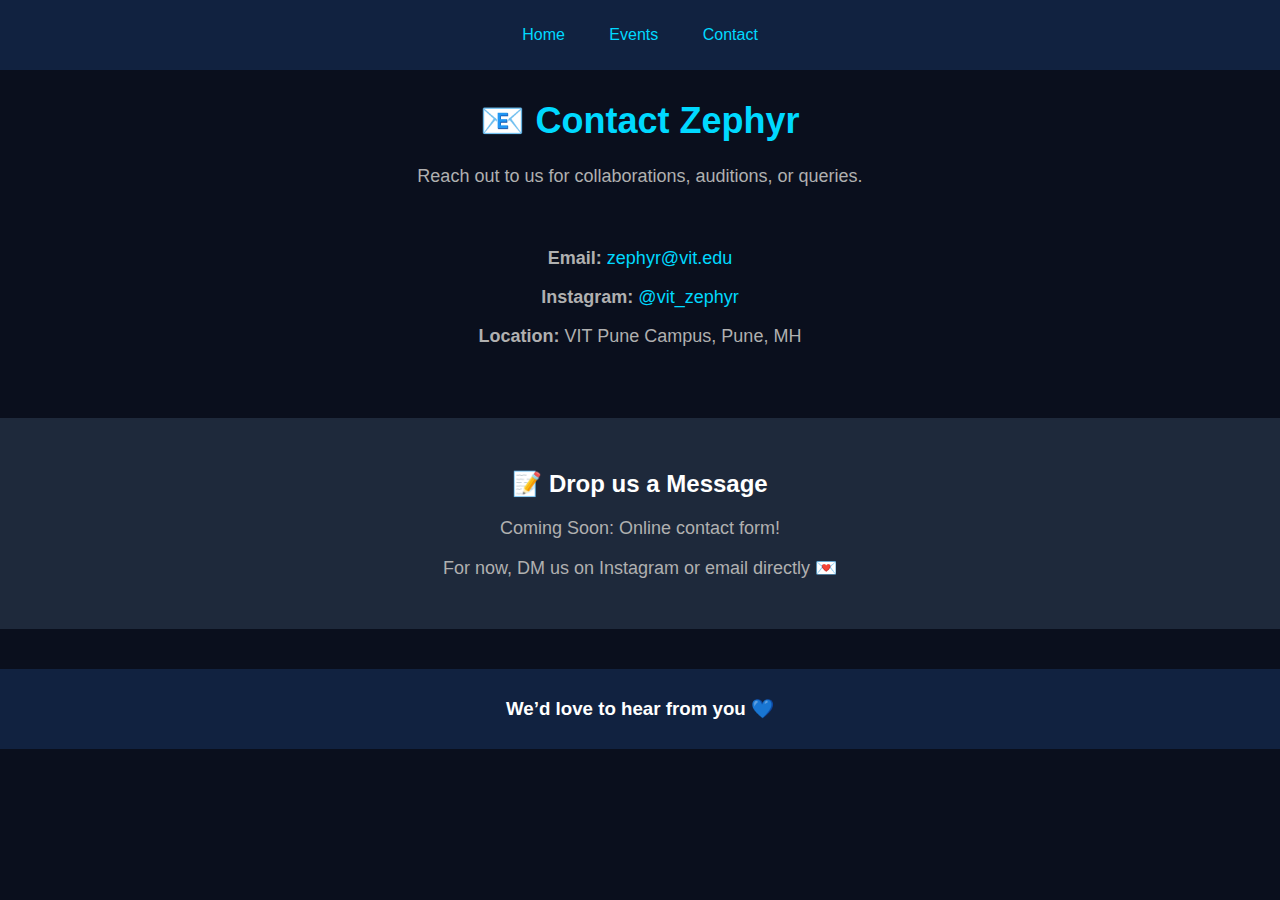
<file: bootstrap.assignment/contact.html>
<!DOCTYPE html>
<html lang="en">
<head>
  <meta charset="UTF-8">
  <title>Zephyr Club - Contact</title>
  <link rel="stylesheet" href="contact.css">
</head>
<body style="font-family: Arial, sans-serif; background-color: #0A0F1D; color: white;">
  <table width="100%" height="70" style="background-color: #112240;">
    <tr>
      <td align="center">
        <a href="index.html" style="color: #00D9FF; margin: 20px;">Home</a>
        <a href="events.html" style="color: #00D9FF; margin: 20px;">Events</a>
        <a href="contact.html" style="color: #00D9FF; margin: 20px;">Contact</a>
      </td>
    </tr>
  </table>
  <h1 align="center" style="margin-top: 30px;">📧 Contact Zephyr</h1>
  <p align="center" style="font-size: 18px;">Reach out to us for collaborations, auditions, or queries.</p>
  <table width="100%" style="margin-top: 40px;">
    <tr>
      <td align="center">
        <p><b>Email:</b> <a href="mailto:zephyr@vit.edu" style="color: #00D9FF;">zephyr@vit.edu</a></p>
        <p><b>Instagram:</b> <a href="https://www.instagram.com/vit_zephyr/" style="color: #00D9FF;">@vit_zephyr</a></p>
        <p><b>Location:</b> VIT Pune Campus, Pune, MH</p>
      </td>
    </tr>
  </table>
  <table width="100%" style="margin-top: 50px; background-color: #1e293b;">
    <tr>
      <td align="center" style="padding: 30px;">
        <h2>📝 Drop us a Message</h2>
        <p>Coming Soon: Online contact form!</p>
        <p>For now, DM us on Instagram or email directly 💌</p>
      </td>
    </tr>
  </table>
  <table width="100%" height="80" style="background-color: #112240; margin-top: 40px;">
    <tr>
      <td align="center">
        <h3 style="margin: 0;">We’d love to hear from you 💙</h3>
      </td>
    </tr>
  </table>

</body>
</html>
</file>
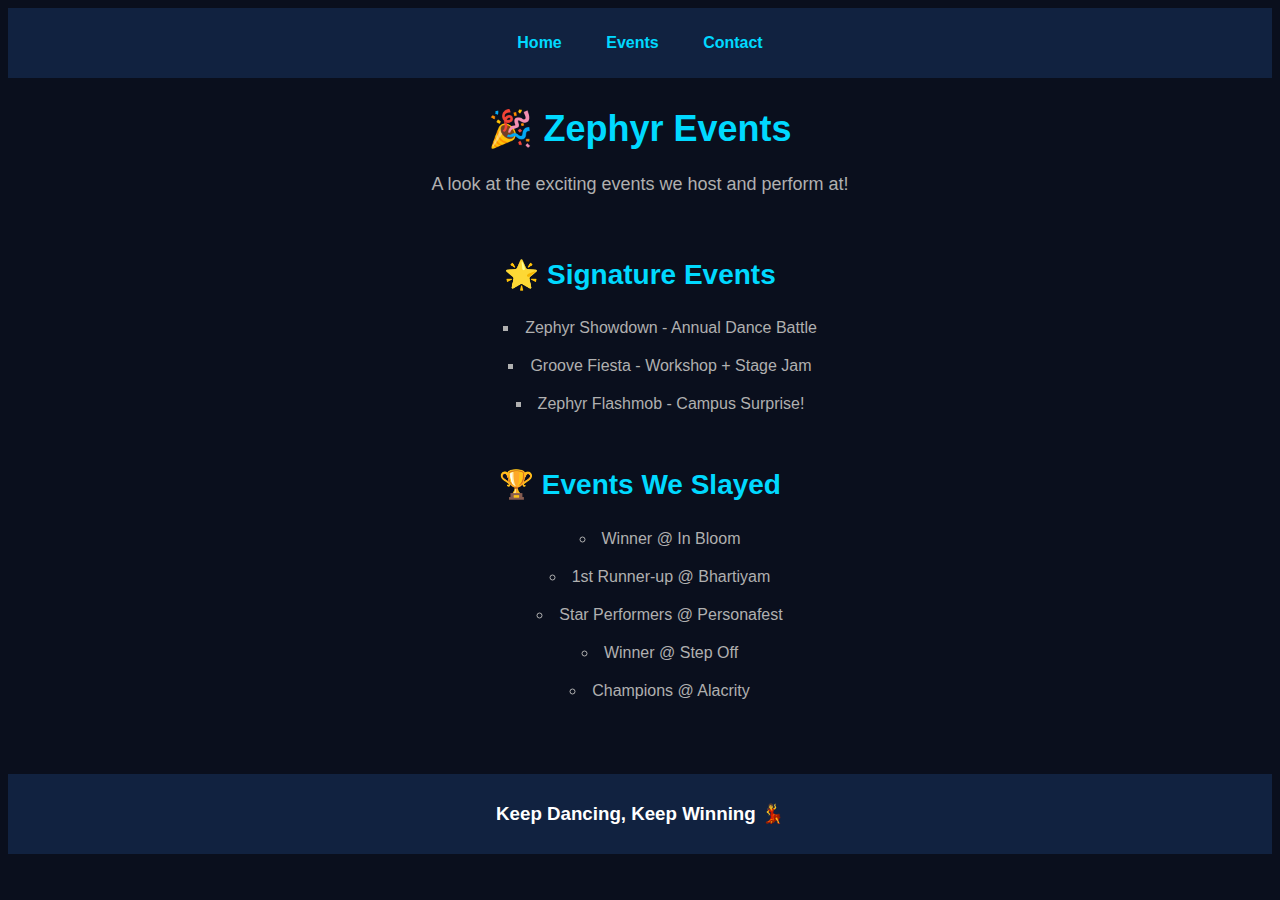
<file: bootstrap.assignment/events.html>
<!DOCTYPE html>
<html lang="en">
<head>
  <meta charset="UTF-8">
  <title>Zephyr Club - Events</title>
</head>
<link rel="stylesheet" href="events.css">
<body style="font-family: Arial, sans-serif; background-color: #0A0F1D; color: white;">
  <table width="100%" height="70" style="background-color: #112240;">
    <tr>
      <td align="center">
        <a href="index.html" style="color: #00D9FF; margin: 20px;">Home</a>
        <a href="events.html" style="color: #00D9FF; margin: 20px;">Events</a>
        <a href="contact.html" style="color: #00D9FF; margin: 20px;">Contact</a>
      </td>
    </tr>
  </table>
  <h1 align="center" style="margin-top: 30px;">🎉 Zephyr Events</h1>
  <p align="center" style="font-size: 18px;">A look at the exciting events we host and perform at!</p>
  <table width="100%" style="margin-top: 30px;">
    <tr>
      <td align="center">
        <h2 style="color: #00D9FF;">🌟 Signature Events</h2>
        <ul style="list-style-type: square; font-size: 16px;">
          <li>Zephyr Showdown - Annual Dance Battle</li>
          <li>Groove Fiesta - Workshop + Stage Jam</li>
          <li>Zephyr Flashmob - Campus Surprise!</li>
        </ul>
      </td>
    </tr>

    <tr>
      <td align="center" style="margin-top: 40px;">
        <h2 style="color: #00D9FF;">🏆 Events We Slayed</h2>
        <ul style="list-style-type: circle; font-size: 16px;">
          <li>Winner @ In Bloom</li>
          <li>1st Runner-up @ Bhartiyam</li>
          <li>Star Performers @ Personafest</li>
          <li>Winner @ Step Off</li>
          <li>Champions @ Alacrity</li>
        </ul>
      </td>
    </tr>
  </table>
  <table width="100%" height="80" style="background-color: #112240; margin-top: 50px;">
    <tr>
      <td align="center">
        <h3 style="margin: 0;">Keep Dancing, Keep Winning 💃</h3>
      </td>
    </tr>
  </table>

</body>
</html>
</file>
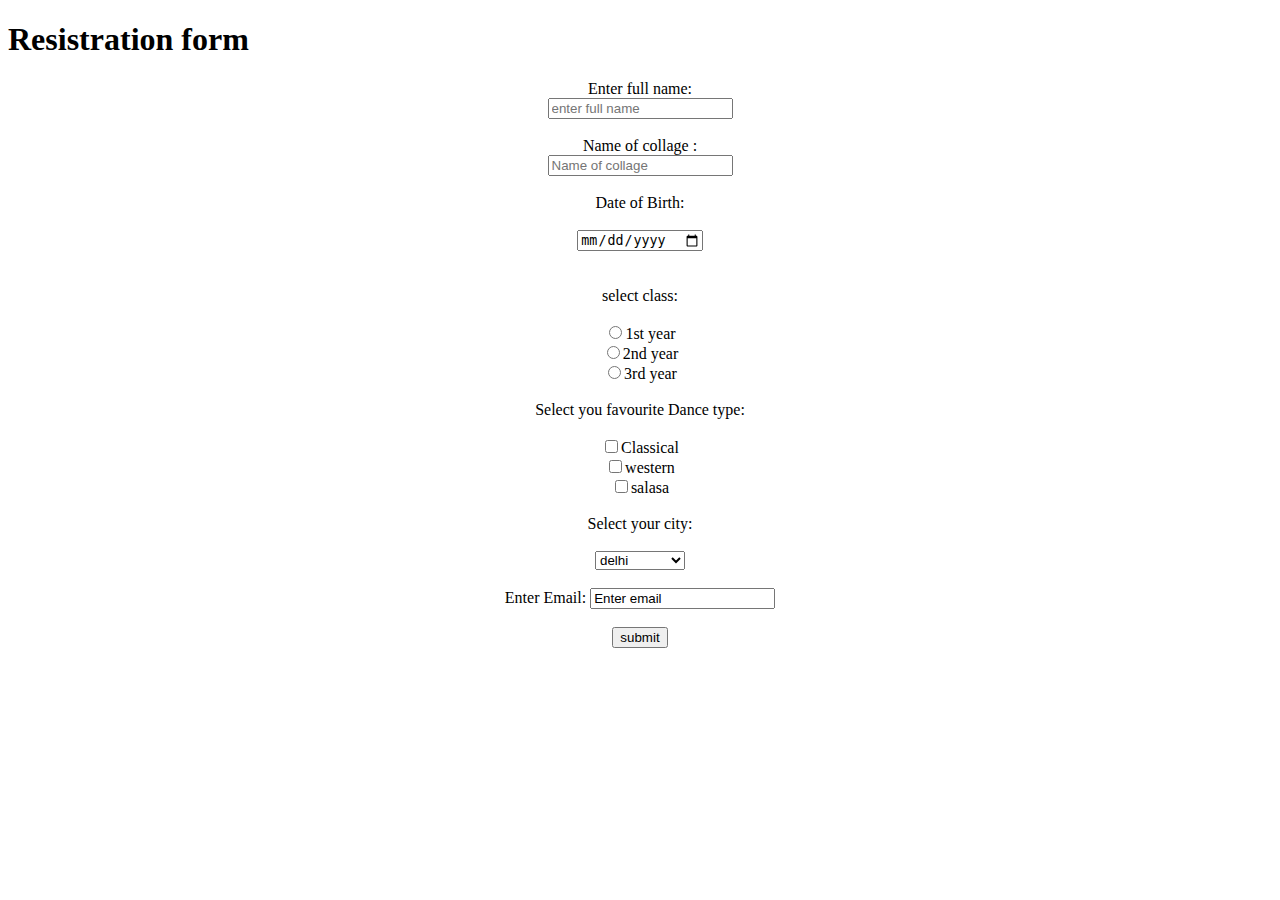
<file: bootstrap.assignment/form.html>
<!DOCTYPE html>
<html lang="en">
<head>
    <meta charset="UTF-8">
    <meta name="viewport" content="width=device-width, initial-scale=1.0">
    <title>Document</title>
</head>
<body>
    <h1>Resistration form</h1>
    <form action="/action.php" align="center" >
    Enter full name:<br>
    <input type="text" placeholder="enter full name">
    <br>
    <br>
    Name of collage :
    <br>
    <input type="Name of collage" placeholder="Name of collage">
    <br><br>
    Date of Birth: <br><br>
    <input type="date" name = LastName> <br>
    <br>
    <br>
    select class:<br><br>
    <input type="radio" value="class XI" name="class" >1st year
    <br>
    <input type="radio" value="2nd year" name="class">2nd year
    <br>
    <input type="radio" value="3rd year" name="class">3rd year
    <br><br>
    Select you favourite Dance type:
    <br><br>
    <input type="checkbox" value="Classical" name="Dance" id="101">Classical
    
    <label for="Western">
    <br>
    <input type="checkbox" value="Western" name="Dance" id="102">western
         
    </label>
    <label for="salsa">
     <br>
     <input type="checkbox" value="salsa" name="Dance">salasa
    </label>
    
  
        
    
    <br><br>
   
    
    
    
    Select your city:
    <br><br>
    <select name="city" inabled>   
        <option value="delhi">delhi</option>
        <option value="mumbai">mumbai</option>
        <option value="pune">pune</option>
        <option value="chandrapur">chandrapur</option>
    </select>
    
    
    <br><br>
    Enter Email:
    <input type="email" value="Enter email">
    <br><br>
    
    <input type="submit" value="submit">
    
    

  




    </form>
</body>
</html>
</file>
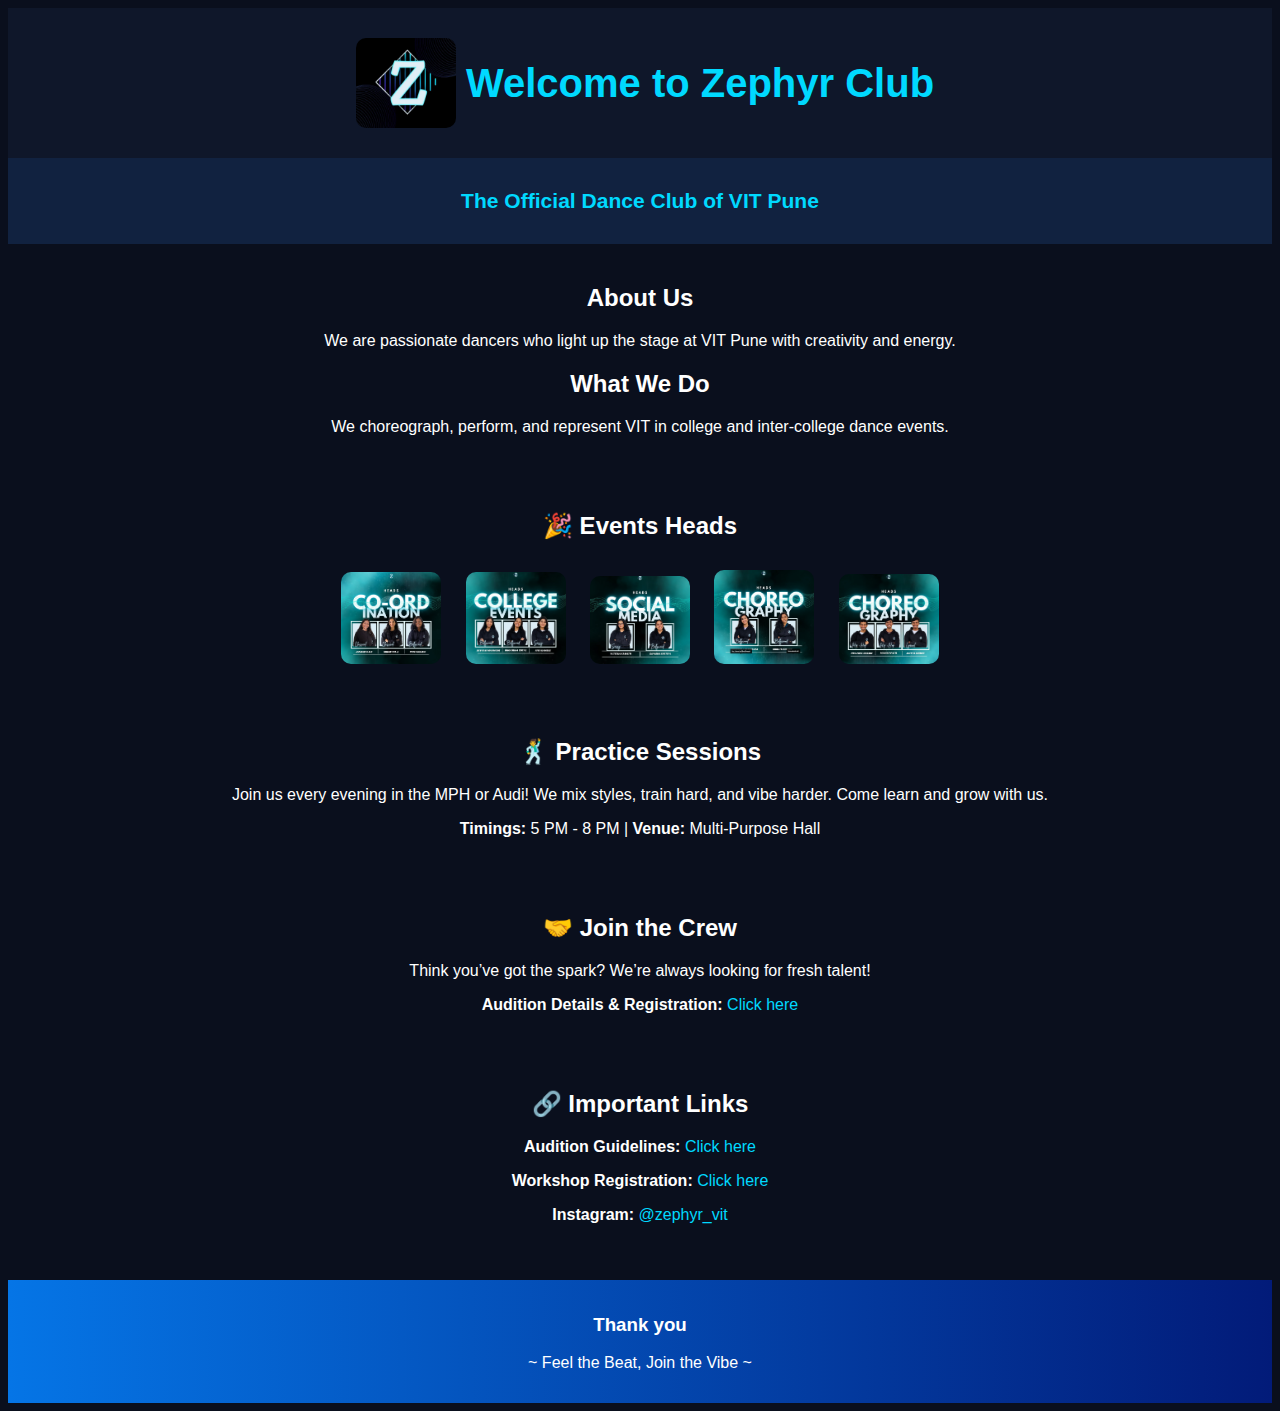
<file: bootstrap.assignment/home.html>
<!DOCTYPE html>
<html lang="en">
<head>
  <meta charset="UTF-8">
  <title>Zephyr Club - VIT Pune</title>
  <link rel="stylesheet" href="external.css">
</head>
<body>

  <header class="navbar">
    <img src="Zephyr icon.png" alt="Zephyr icon" class="logo">
    <h1>Welcome to Zephyr Club</h1>
  </header>

  <section class="tagline">
    <h3>The Official Dance Club of VIT Pune</h3>
  </section>

  <section class="about-section">
    <div class="about-card">
      <h2>About Us</h2>
      <p>We are passionate dancers who light up the stage at VIT Pune with creativity and energy.</p>
    </div>
    <div class="about-card">
      <h2>What We Do</h2>
      <p>We choreograph, perform, and represent VIT in college and inter-college dance events.</p>
    </div>
  </section>

  <section class="event-heads">
    <h2>🎉 Events Heads</h2>
    <div class="head-images">
      <img src="Screenshot 2025-04-07 211510 copy.png" alt="head 1">
      <img src="Screenshot 2025-04-07 212153.png" alt="head 2">
      <img src="Screenshot 2025-04-07 212254.png" alt="head 3">
      <img src="Screenshot 2025-04-07 212352.png" alt="head 4">
      <img src="Screenshot 2025-04-07 212517.png" alt="head 5">
    </div>
  </section>

  <section class="practice-info">
    <h2>🕺 Practice Sessions</h2>
    <p>Join us every evening in the MPH or Audi! We mix styles, train hard, and vibe harder. Come learn and grow with us.</p>
    <p><b>Timings:</b> 5 PM - 8 PM | <b>Venue:</b> Multi-Purpose Hall</p>
  </section>

  <section class="join-crew">
    <h2>🤝 Join the Crew</h2>
    <p>Think you’ve got the spark? We’re always looking for fresh talent!</p>
    <p><b>Audition Details & Registration:</b> <a href="https://forms.gle/BRnUYaNRBu7ngkFr8">Click here</a></p>
  </section>

  <section class="links">
    <h2>🔗 Important Links</h2>
    <p><b>Audition Guidelines:</b> <a href="https://instagram.com" class="red-link">Click here</a></p>
    <p><b>Workshop Registration:</b> <a href="https://forms.gle" class="red-link">Click here</a></p>
    <p><b>Instagram:</b> <a href="https://www.instagram.com/vit_zephyr/" class="red-link">@zephyr_vit</a></p>
  </section>

  <footer>
    <h3>Thank you</h3>
    <p>~ Feel the Beat, Join the Vibe ~</p>
  </footer>

</body>
</html>
</file>
<file: bootstrap.assignment/contact.css>
body {
    margin: 0;
    font-family: Arial, sans-serif;
    background-color: #0A0F1D;
    color: white;
    animation: fadeInDown 1s ease-out;
  }
  
  h1 {
    text-align: center;
    margin-top: 30px;
    font-size: 36px;
    color: #00D9FF;
    animation: fadeInDown 1s ease-out;
  }
 a{
  text-decoration: none;
 }
  
  p {
    text-align: center;
    font-size: 18px;
    color: #B0B0B0;
  }
  
   @keyframes fadeInDown {
    from {
      opacity: 0;
      transform: translateY(-20px);
    }
    to {
      opacity: 1;
      transform: translateY(0);
    }
  }
</file>
<file: bootstrap.assignment/events.css>
body {
  
    font-family: Arial, sans-serif;
    background-color: #0A0F1D;
    color: white;
  }
  
  a {
    color: #00D9FF;
    text-decoration: none;
    font-weight: bold;
    transition: color 0.3s ease;
  }
  
  h1 {
    text-align: center;
    margin-top: 30px;
    font-size: 36px;
    color: #00D9FF;
    animation: fadeIn 1s ease-out;
  }
  
  p {
    text-align: center;
    font-size: 18px;
    color: #B0B0B0;
    animation: fadeIn 1.5s ease-out;
  }
  

  ul {
    list-style-position: inside;
    color: #B0B0B0;
    font-size: 18px;
  
  }
  
  li {
    margin: 10px 0;
    padding: 5px;
    transition: transform 0.3s ease, color 0.3s ease; 
  }
  
  li:hover {
    color: #00D9FF;
    transform: scale(1.05);
  }
  h2 {
    color: #00D9FF;
    font-size: 28px;
    margin-top: 30px;
    animation: fadeIn 2s ease-out;
  }
  
  section {
    text-align: center;
    padding: 40px 20px;
  }
  
  footer {
    background-color: #112240;
    text-align: center;
    padding: 30px 0;
    margin-top: 50px;
  }
  
  footer h3 {
    color: white;
    font-size: 24px;
  }

  @keyframes fadeIn {
    from {
      opacity: 0;
      transform: translateY(-20px);
    }
    to {
      opacity: 1;
      transform: translateY(0);
    }
  }
</file>
<file: bootstrap.assignment/external.css>
body {
 
    font-family: sans-serif;
    background-color: #0A0F1D;
    color: white;
    
    animation: slideIn 1s ease;

  }
  
  header {
    background-color: #0f172a;
    display: flex;
    justify-content: center;
    align-items: center;     
    height: 150px;
    animation: slideIn 1s ease;
  }
  
  header h1 {
    color: #00D9FF;
    font-size: 40px;
    animation: fadeIn 2s ease;
  }
  
  .tagline {
    background-color: #112240;
    text-align: center;
    padding: 10px;
    font-size: 18px;
    color: #00D9FF;
    animation: slideIn 1s ease;
  }

  section {
    text-align: center;
    padding: 20px;
  }
  
  .card {
    background-color: #1e1e2e;
    margin: 20px auto;
    padding: 20px;
    width: 90%;
    max-width: 300px;
  }
  
  img {
    border-radius: 10px;
    margin: 10px;
    width: 100px;
  }
  
  img:hover {
    transform: scale(1.1);
  }
  
  a {
    color: #00D9FF;
    text-decoration: none;
  }
  
  a:hover {
    color: white;
 
  }
  
  footer {
    background: linear-gradient(to right, #0575E6, #021B79);
    text-align: center;
    padding: 15px;
    margin-top: 20px;
  }
  
  @keyframes slideIn {
    from {
      opacity: 0;
      transform: translateY(-20px);
    }
    to {
      opacity: 1;
      transform: translateY(0);
    }
  }
</file>
